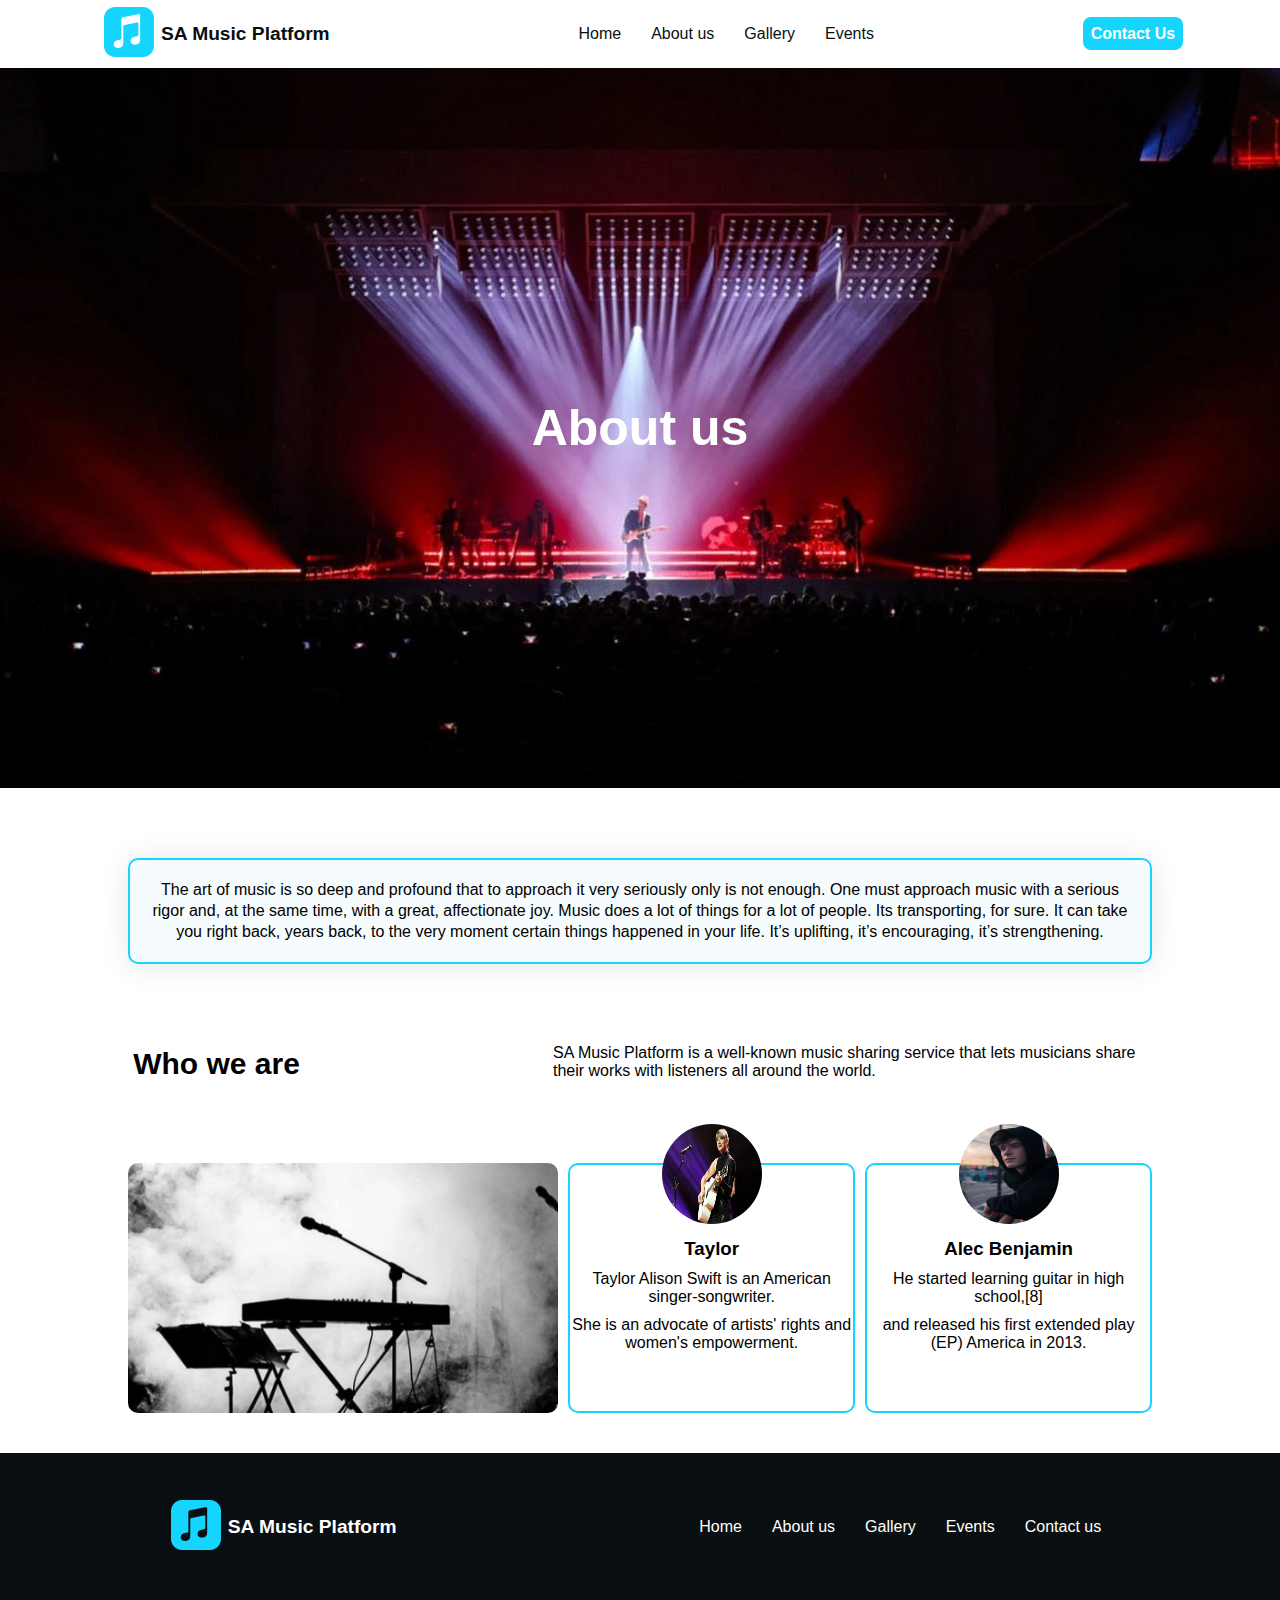
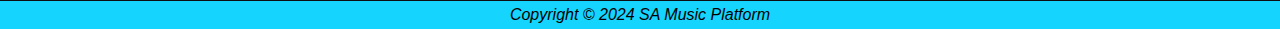
<file: about.html>
<!DOCTYPE html>
<html lang="en">
<head>
    <meta charset="UTF-8">
    <meta name="viewport" content="width=device-width, initial-scale=1.0">
    <title>about</title>
    <link rel="stylesheet" href="site.css">
    <link rel="icon" type="image/x-icon" href="logo.png"><!--https://icons8.com/icon/mpeojql23sni/music-->
</head>
<body>
    <div class="navigation">
        <div class="logo">
            <a href="index.html"><img src="logo.png" alt="logo"></a><!--https://icons8.com/icon/mpeojql23sni/music-->
            <span>SA Music Platform</span>
        </div>
    <nav>
        <ul>
            <li><a href="index.html">Home</a></li>
            <li><a href="about.html">About us</a></li>
            <li><a href="gallery.html">Gallery</a></li>
            <li><a href="event.html">Events</a></li>
        </ul>
    </nav>
    <div class="contactBtn">
        <a href="contact.html">Contact Us</a>
    </div>
</div>
    <main>
        <div class="aboutHero">
            <h1>About us</h1>
        </div>
        <!-- Add SA Music Platform information section -->
        <section class="aboutinfo">
            <div class="info">
                <p>The art of music is so deep and profound that to approach it very seriously only is not enough. One must approach music with a serious rigor and, at the same time, with a great, affectionate joy.
                    Music does a lot of things for a lot of people. Its transporting, for sure. It can take you right back, years back, to the very moment certain things happened in your life. It’s uplifting, it’s encouraging, it’s strengthening.
                </p>
            </div>
        </section>
        <section id="aboutContainer">
            <div class="aboutHeadingContainer">
             <div class="aboutHeading">
             <h2>Who we are</h2>
             </div>
             <div class="aboutDescription">
             <p>SA Music Platform is a well-known music sharing service that lets musicians share their works with listeners all around the world.</p>
             </div>
            </div>
        </section>
        <section>
            <div id="gridWrapper">
                <div class="gridBox1">
                </div>
                <div class="gridBox2">
                    <div class="artist">
                        <img src="Taylor.jpeg" alt="Taylor"><!--https://www.billboard.com/wp-content/uploads/2022/09/taylor-swift-NSAI-billboard-2022-1548.jpg-->
                        <h3>Taylor</h3>
                        <p>Taylor Alison Swift is an American singer-songwriter.</p><!--https://en.wikipedia.org/wiki/Taylor_Swift-->
                        <p>She is an advocate of artists' rights and women's empowerment.</p>
                    </div>
                </div>
                <div class="gridBox2">
                    <div class="artist">
                        <img src="AlecBenjamin.jpeg" alt="Alec Benjamin"> <!--https://i.pinimg.com/originals/69/d5/43/69d543378e006d3ce685c1bfbd514b55.jpg-->
                        <h3>Alec Benjamin</h3>
                        <p> He started learning guitar in high school,[8]</p> <!--https://en.wikipedia.org/wiki/Alec_Benjamin-->
                        <p>and released his first extended play (EP) America in 2013.</p>
                    </div>
                </div>
            </div>
        </section>
    </main>
    <footer>
        <nav>
            <div class="navigation">
                <div class="logo">
                    <a href="index.html"><img src="logo.png" alt="logo"></a><!--https://icons8.com/icon/mpeojql23sni/music-->
                    <span>SA Music Platform</span>
                </div>
                <div>
                    <ul>
                        <li><a href="index.html">Home</a></li>
                        <li><a href="about.html">About us</a></li>
                        <li><a href="gallery.html">Gallery</a></li>
                        <li><a href="event.html">Events</a></li>
                        <li><a href="contact.html">Contact us</a></li>
                    </ul>
                </div>
            </div>
        </nav>
    </footer>
    <div id="copyright">
        <p>Copyright &copy; 2024 SA Music Platform</p>
    </div>
</body>
</html>
</file>
<file: site.css>
/* Home Page CSS */
* {
    box-sizing: border-box;
    margin: 0;
}
:root {
    --color-light-blue: #15d5fe;
    --color-black: #0a0f12;
    --color-white: #ffffff;
}
body {
    font-family: "Roboto", sans-serif;
}
h1 {
    font-size: 50px;
    font-weight: 700;
    line-height: 1.3em;
    color: var(--color-white);
    font-family: "Libre Franklin", sans-serif;
}
h2 {
    font-size: 30px;
    font-weight: 700;
    line-height: 1.3em;
    font-family: "Libre Franklin", sans-serif;
}
#abouttext h2 {
    margin-bottom: 15px;
}
p {
    font-family: "Manrope", sans-serif;
}
.topbar {
    text-align: center;
    background-color: var(--color-light-blue);
    padding: 2px;
}
.navigation {
    display: flex;
    justify-content: space-around;
    align-items: center;
    background-color: var(--color-white);
}
.logo {
    display: flex;
    align-items: center;
    justify-content: center;
}
.logo span {
    font-size: 1.2rem;
    font-weight: bold;
    color: var(--color-black);
}
.contactBtn a {
    background-color: var(--color-light-blue);
    padding: 8px;
    border-radius: 8px;
    border: none;
    font-weight: bold;
    color: var(--color-white);
    cursor: pointer;
    text-decoration: none;
}
.contactBtn a:hover,
#abouttext a:hover {
    background-color: var(--color-black);
    color: var(--color-white);
}
nav {
    font-family: "Roboto", sans-serif;
    font-weight: 400;
    font-style: normal;
}
nav ul {
    list-style-type: none;
    display: inline-flex;
}
nav ul li a {
    padding: 15px;
    text-decoration: none;
    color: var(--color-black);
}
nav ul li a:hover {
    color: var(--color-light-blue);
}
.headerContainer {
    background-image: url(header.jpg);
    height: 80vh;
    background-repeat: no-repeat;
    background-size: cover;
    padding-top: 150px;
}
.headerContainer a {
    background-color: var(--color-light-blue);
    padding: 10px;
    border-radius: 8px;
    border: none;
    font-weight: bold;
    color: var(--color-white);
    margin-top: 20px;
    cursor: pointer;
    text-decoration: none;
}
.contactus,
.more {
    margin-top: 20px;
}
.insideHeader {
    width: 80%;
    margin: 0 auto;
}
.insideHeader p {
    color: var(--color-white);
}
.aboutus {
    margin: 0 auto;
    display: flex;
    width: 90%;
    justify-content: space-around;
    align-items: center;
    padding: 40px 0;
}
#aboutimage {
    background-image: url(about.jpg);
    height: 400px;
    width: 40%;
    background-position: center;
    background-size: contain;
    background-repeat: no-repeat;
}
#abouttext {
    width: 40%;
}
.aboutus a {
    background-color: var(--color-light-blue);
    padding: 10px;
    border-radius: 8px;
    border: none;
    font-weight: bold;
    color: var(--color-white);
    margin-top: 30px;
    cursor: pointer;
    text-decoration: none;
}
#wrapper,
#about {
    padding: 40px 0;
    background-color: #b8e8f321;
}
.heading {
    display: flex;
    justify-content: space-between;
    margin: 0 auto;
    width: 80%;
}
#headingText {
    width: 40%;
}
#description {
    width: 58%;
}
.gridContainer {
    display: grid;
    grid-template-columns: 3fr 2fr 1fr 1fr;
    gap: 20px;
    margin: 0 auto;
    width: 80%;
    padding: 50px 0;
}
.grid-item {
    height: 300px;
    gap: 5px;
    display: flex;
    flex-direction: column;
    align-items: center;
}
.gridContainer .grid-item:last-child {
    margin-top: 35px;
}
.grid-item .gridimg,
.grid-item .gridimg2 {
    width: 200px;
    height: 150px;
}
.grid-item .gridimg2 {
    margin-top: 15px;
}
.grid-item img {
    width: 100%;
    height: auto;
    border-radius: 10px;
    object-fit: cover;
}
footer {
    background-color: var(--color-black);
    padding: 40px;
}
footer nav {
    width: 100%;
}
footer .navigation {
    background-color: var(--color-black);
}
footer .logo span {
    font-size: 1.2rem;
    font-weight: bold;
    color: var(--color-white);
}
footer nav ul li a {
    color: var(--color-white);
}
#copyright {
    background-color: var(--color-light-blue);
    padding: 5px;
    text-align: center;
    font-style: italic;
}

/* Media Query for Mobile Screens */
@media only screen and (max-width: 758px) {
    .navigation {
        display: block;
        text-align: center;
        padding: 20px 0;
        border-bottom: 3px solid white;
    }

    nav {
        width: 100%;
    }

    nav ul {
        list-style-type: none;
        display: block;
        padding: 0;
    }

    nav li {
        padding: 10px;
    }

    h1 {
        font-size: 40px;
    }

    .headerContainer {
        background-size: auto;
        padding-top: 40px;
        height: auto;
    }

    .aboutus {
        flex-direction: column-reverse;
        padding: 20px 0;
    }

    #aboutimage,
    #abouttext {
        width: 100%;
    }

    .gridContainer {
        grid-template-columns: 1fr;
        width: 90%;
        padding: 20px 0;
    }

    .grid-item {
        height: auto;
        flex-direction: column;
        align-items: center;
    }

    .gridContainer #item3,
    .gridContainer #item4 {
        display: block;
        margin-top: 5px;
    }

    /* 🔧 Responsive Image Fix */
    .grid-item .gridimg,
    .grid-item .gridimg2,
    .grid-item img {
        width: 100%;
        height: auto;
        max-width: 100%;
        object-fit: cover;
        border-radius: 10px;
    }

    .heading {
        display: block;
        width: 90%;
    }

    #headingText,
    #description {
        width: 100%;
    }

    #about,
    #wrapper {
        padding: 20px 0;
    }

    footer .logo span {
        font-size: 1em;
    }

    footer .navigation {
        border: none;
        flex-direction: column;
        align-items: center;
    }
}

 /*Event Page CSS */

.hero{
        text-align: center;
        background-image: url(concert-cover.jpg);/* https://www.pexels.com/photo/people-having-a-concert-1190297/ */
        background-size: cover;
        background-position: center;
        color: white;
        width: 100%;
        height: 80vh;
        margin: 0;
        padding: 20px 0;
        display: flex;
        justify-content: center;
        align-items: center;
        font-size: 100px;
}
 table {
    width: 95%;
    border-collapse: collapse;
    margin-top: 20px;
    margin-left: auto;
    margin-right: auto;
    background-color: rgba(255, 255, 255, 0.8);
    border-radius: 10px;
    box-shadow: 0 0 10px rgba(0, 0, 0, 0.3);
    margin-bottom: 20px;
}
.serviceHeading{
    text-align: center;
}
.container {
    width: 80%;
    margin:auto;
    padding:40px 0px 40px 0px;
}
table, th, td {
    border: 5px solid #ddd;
}
th, td {
    padding: 8px;
    text-align: left;
}
th:nth-child(2){
    border-right: 0px;
}
th:nth-child(3){
    border-left: 0px;
    text-align: right;
}
td:nth-child(2){
    border-right: 0px;
}
td:nth-child(3){
    border-left: 0px;
    text-align: right;
}
.card-container {
    display: flex;
    flex-wrap: wrap;
    justify-content: space-around;
    margin-top: 20px;
}
.card {
    width: 30%;
    margin-bottom: 20px;
    border-radius: 5px;
    overflow: hidden;
    box-shadow: 0 0 5px rgba(0, 0, 0, 0.3);
    width: 250px;    
}
.card:hover{
    box-shadow: 5px 5px 5px rgba(176, 45, 12, 0.3);
    transform: scale(1.1); /* https://developer.mozilla.org/en-US/docs/Web/CSS/transform-function/scale */
    transition: transform 0.3s ease; /* https://developer.mozilla.org/en-US/docs/Web/CSS/transition */
    border-bottom: 2px solid #15d5fe;
}
.card img {
    width: 100%;
    height: 250px;
}
.card-label{
    display: flex;
    justify-content: center;
    font-size: 16px;
    padding: 10px;
}

/* Tablet View (max-width: 768px) */
@media only screen and (max-width: 768px) {
  .hero {
    font-size: 50px;
    height: 60vh;
    padding: 10px;
  }

  .container {
    width: 95%;
    padding: 30px 0;
  }

  table {
    display: block;
    overflow-x: auto;
    white-space: nowrap;
    font-size: 14px;
  }

  .card-container {
    flex-direction: row;
    flex-wrap: wrap;
    justify-content: center;
    gap: 10px;
  }

  .card {
    width: 45%;
  }

  .card img {
    height: 200px;
  }

  .card-label {
    font-size: 14px;
    padding: 8px;
  }
}

/* Mobile View (max-width: 480px) */
@media only screen and (max-width: 480px) {
  .hero {
    font-size: 32px;
    height: 50vh;
    padding: 10px;
  }

  .container {
    width: 100%;
    padding: 20px 0;
  }

  table {
    display: block;
    overflow-x: auto;
    white-space: nowrap;
    font-size: 12px;
  }

  .card-container {
    flex-direction: column;
    align-items: center;
  }

  .card {
    width: 90%;
    margin-bottom: 20px;
  }

  .card img {
    height: 180px;
  }

  .card-label {
    font-size: 14px;
  }
}


/* About Page CSS */
.aboutHero{
    text-align: center;
        background-image: url(abouthero.jpg);/* https://wallpaperaccess.com/full/1523943.jpg */
        background-size: cover;
        background-position: center;
        color: white;
        width: 100%;
        height: 80vh;
        margin: 0;
        padding: 20px 0;
        display: flex;
        justify-content: center;
        align-items: center;
        font-size: 100px;
}
.aboutHeadingContainer{
    width:80%;
    margin:auto;
    display:flex;
    justify-content: space-around;
    padding: 40px 0px 40px 0px;
}
.aboutHeading{
    width:40%;
}
.aboutDescription{
    width:58%;
}
#gridWrapper{
    display:grid;
    grid-template-columns: 3fr 2fr 2fr;
    width:80%;
    margin:auto;
    gap:10px;
    padding:40px 0px 40px 0px;
}
.aboutinfo{
    padding:40px 0px 40px 0px;
}
.gridBox1{
    height:250px;
    background-image: url(aboutimage.jpeg); /* https://cdn.pixabay.com/index/2023/04/18/04-44-42-402_1440x550.jpg */
    background-size: cover;
    background-position: center;
    border-radius:10px;
}
.gridBox2{
    height:250px;
    border:2px solid #15d5fe;
    border-radius:10px;
}
.artist{
    text-align: center;
    margin-top: -41px;
}
.artist img{
    height:100px;
    width:100px;
    border-radius:100px;
}
.artist p{
    margin-top:10px;
}
h3{
    margin-top:10px;
}
.info{
    width:80%;
    margin:auto;
    background-color: #b8e8f321;
    padding:20px;
    border-radius:10px;
    text-align: center;
    margin-top:30px;
    border:2px solid #15d5fe;
    box-shadow: 0 2px 30px rgba(23, 15, 7,.1);
}
.info p{
    line-height:1.3rem;
}
.info:hover{
    background-color: #15d5fe;
    color:var(--color-white);
}
@media only screen and (max-width:758px){
    #gridWrapper{
        display:block;
    }
    .gridBox2{
        margin-top:55px;
    }
    .aboutHeadingContainer{
        display:block;
    }
    .aboutHeading{
        width:100%;
    }
    .aboutDescription{
        width:100%;
    }
}
@media only screen and (min-width:759px) and (max-width:1024px){
.artist{
    margin-left:0px;
}
.aboutHeadingContainer{
    display:block;
    width:90%;
}
.aboutHeading{
    width:100%;
}
.aboutDescription{
    width:100%;
}
#gridWrapper{
    width:90%;
}
}
/* Contact Page CSS*/
.contactHeader{
    text-align: center;
    background-image: url(contact-header.jpeg);/* https://www.google.com/imgres?q=header%20image%20in%20black%20color%20for%20contact%20us%20page%20for%20music%20website&imgurl=https%3A%2F%2Fwww.freewebheaders.com%2Fwp-content%2Fgallery%2Fmusic%2Fcache%2Fwhite-music-notes-on-grunge-black-background-header.jpg-nggid044620-ngg0dyn-1280x375x100-00f0w010c010r110f110r010t010.jpg&imgrefurl=https%3A%2F%2Fwww.freewebheaders.com%2Fblack-headers%2F&docid=SgDEa1E1ovt8pM&tbnid=rnLzIAzJI0tz0M&vet=12ahUKEwjb7Pn35sWFAxVeEVkFHezbDF0QM3oECGkQAA..i&w=1280&h=375&hcb=2&ved=2ahUKEwjb7Pn35sWFAxVeEVkFHezbDF0QM3oECGkQAA */
    background-size: cover;
    background-position: center;
    color: white;
    width: 100%;
    height: 80vh;
    margin: 0;
    padding: 20px 0;
    display: flex;
    justify-content: center;
    align-items: center;
    font-size: 100px;
}
form {
    width: 80%;
    margin: 50px auto;
    box-shadow: 0px 0px 5px  #15d5fe;
    padding: 20px;
    font-family: Arial, Helvetica, sans-serif;
    text-transform: uppercase;
    letter-spacing: 1px;
    display: grid;
    grid-template-columns: 1fr 1fr;
    grid-gap: 20px; 
} 
label {
    font-weight: bold;
}  
input[type="text"],
input[type="email"],
textarea {
      width: calc(100% - 10px);
      padding: 10px;
      margin-top: 5px;
      border: 1px solid #ccc;
      border-radius: 5px;
      box-sizing: border-box;
      -webkit-border-radius: 5px;
      -moz-border-radius: 5px;
      -ms-border-radius: 5px;
      -o-border-radius: 5px;
}
textarea {
    height: 100px;
    resize: vertical;
}
.left {
    grid-column: span 1;
}
.right {
    grid-column: span 1;
}
.right input[type="text"] {
    margin-top: 10px; 
}
.submit-container {
    grid-column: span 2;
    text-align: center;
}
input[type="submit"] {
    padding: 10px 20px;
    background-color: #15d5fe;
    color: #fff;
    border: none;
    border-radius: 5px;
    cursor: pointer;
    transition: background-color 0.3s ease; /* https://developer.mozilla.org/en-US/docs/Web/CSS/transition */
}
input[type="submit"]:hover {
    background-color:#15d5fe;
}
.message{
    width:205%;
}
.flex-container {
    display: flex;
    flex: 1;
    gap: 1.47em;
    justify-content: center;
    width: 80%;
    margin: auto; 
}
.flex-item {
    box-shadow: 0px 0px 5px  #15d5fe;
    color: black;
    padding: 20px 30px;
    text-align: center;
    width: 40%;
    height: 75%;
}
.flex-item img{
    max-width: 55px;
    height: auto;
}
#contactHeading{
    text-align: center;
}
#contactWrapper{
    padding:40px 0px 40px 0px;
}
@media only screen and (max-width: 1024px) {
    .flex-container{
      flex-direction: row;
      align-items: center;  
}
.flex-item{
 width: 80%;
 height:200px;
 padding:20px;
}
form {
      width: 80%;
    }
}
@media only screen and (max-width: 768px) {
.flex-container {
 flex-direction: column;
 align-items: center;
 justify-content: space-between;
}
.flex-item{
 width: 100%;
}
.submit-container {
grid-column: span 2;
}
form{
    width: 80%;
    height: auto;
    display: block;
}
.message{
    width:100%;
}
}

/* Gallery Page CSS*/
.gallery-grid {
    display: grid;
    grid-template-columns: auto auto auto;
    gap: 40px;
    padding: 20px;
} 
.gallery-content {
    background-color: #f5f5f5;
    border-radius: 5px;
    box-shadow: 0 2px 5px rgba(0, 0, 0, 0.1);
    text-align: center;
    padding: 20px;
}
.gallery-content img {
    width: 250px;
    height: 200px;
    border-radius: 5px;
    margin-bottom: 10px;
}
.gallery-content h3 {
    font-size: 28px;
    margin-bottom: 5px;
}
.gallery-content p {
    font-size: 18px;
    color: #888;
    margin-bottom: 15px;
}
.gallery-content a {
    display: inline-block;
    padding: 10px 20px;
    background-color:var(--color-light-blue);
    color: #fff;
    text-decoration: none;
    border-radius: 5px;
    transition: background-color 0.2s ease-in-out; /* https://developer.mozilla.org/en-US/docs/Web/CSS/transition */
}
.music-grid {
    display: grid;
    grid-template-columns: repeat(auto-fit, minmax(250px, 1fr));
    gap: 20px;
    padding: 40px 0px 40px 0px
}
.music-card {
    background-color: #f5f5f5;
    border-radius: 5px;
    box-shadow: 0 2px 5px rgba(0, 0, 0, 0.1);
    text-align: center;
    padding: 20px;
  }
.music-card img {
    width: 100%;
    height: 400px;
    border-radius: 5px;
    margin-bottom: 10px;
}
.music-card h3 {
    font-size: 24px;
    margin-bottom: 5px;
}
.music-card p {
    font-size: 18px;
    color: #888;
    margin-bottom: 15px;
}
.music-card a {
    display: inline-block;
    padding: 10px 20px;
    background-color: var(--color-light-blue);
    color: #fff;
    text-decoration: none;
    border-radius: 5px;
    transition: background-color 0.2s ease-in-out; /* https://developer.mozilla.org/en-US/docs/Web/CSS/transition */
}
.music-card a:hover {
    background-color: #444;
}
.gallery-container{
    width:85%;
    margin:auto;
    padding: 40px 0px 40px 0px;
}
.gallery-heading{
    text-align: center;
    padding-top:10px;
}
.galleryHeader{
    text-align: center;
    background-image: url(gallerybanner.jpeg);/* https://pin.it/7qVZb7aX0 */
    background-size: cover;
    background-position: center;
    color: white;
    width: 100%;
    height: 80vh;
    margin: 0;
    padding: 20px 0;
    display: flex;
    justify-content: center;
    align-items: center;
    font-size: 100px;
}
.gallery-content a:hover{
  background-color: var(--color-black);
  color:var(--color-white);
}
.music-card a:hover{
  background-color: var(--color-black);
  color:var(--color-white);
}
@media only screen and (max-width: 600px) {
    .gallery-grid {
      grid-template-columns: auto;
      display:block;
    } 
}
@media only screen and (max-width: 1023px) {
    .gallery-grid {
      display:block;
    }
    .gallery-content {
      margin-top: 30px;
    }
}
</file>
